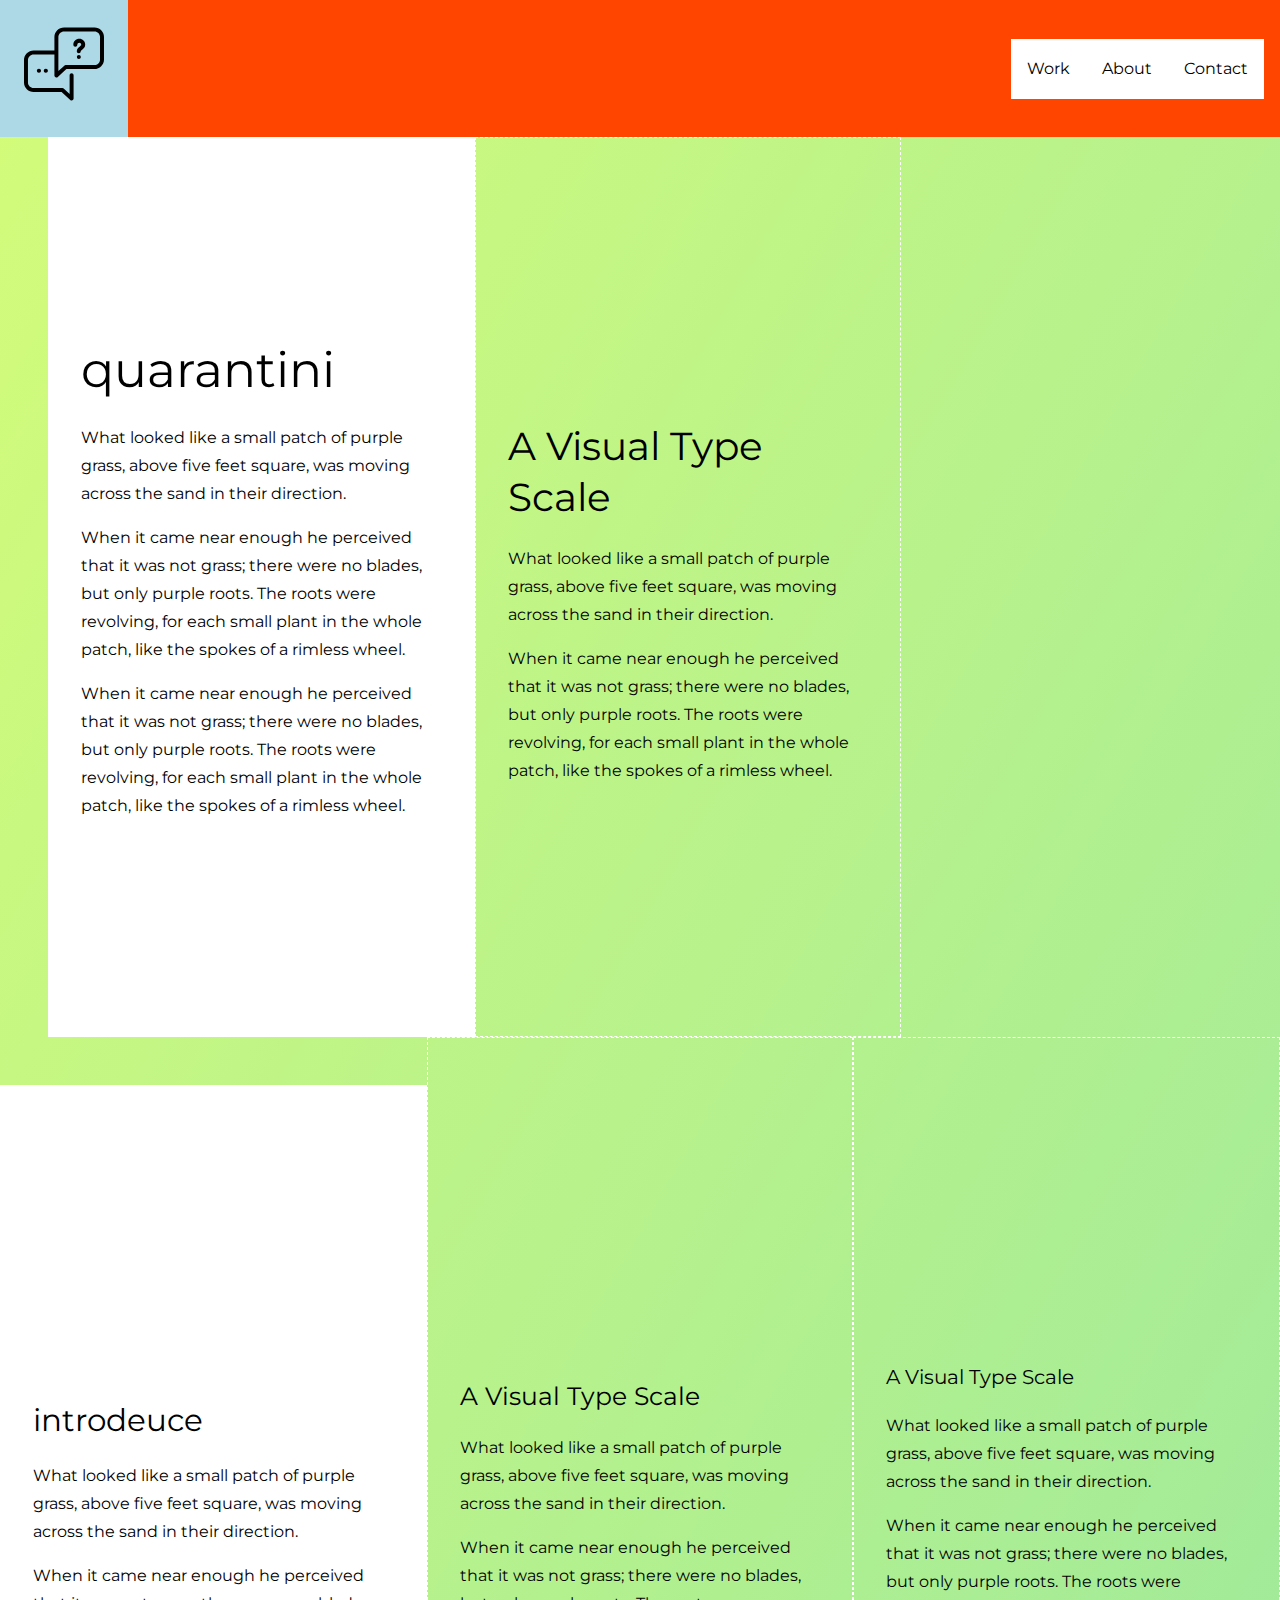
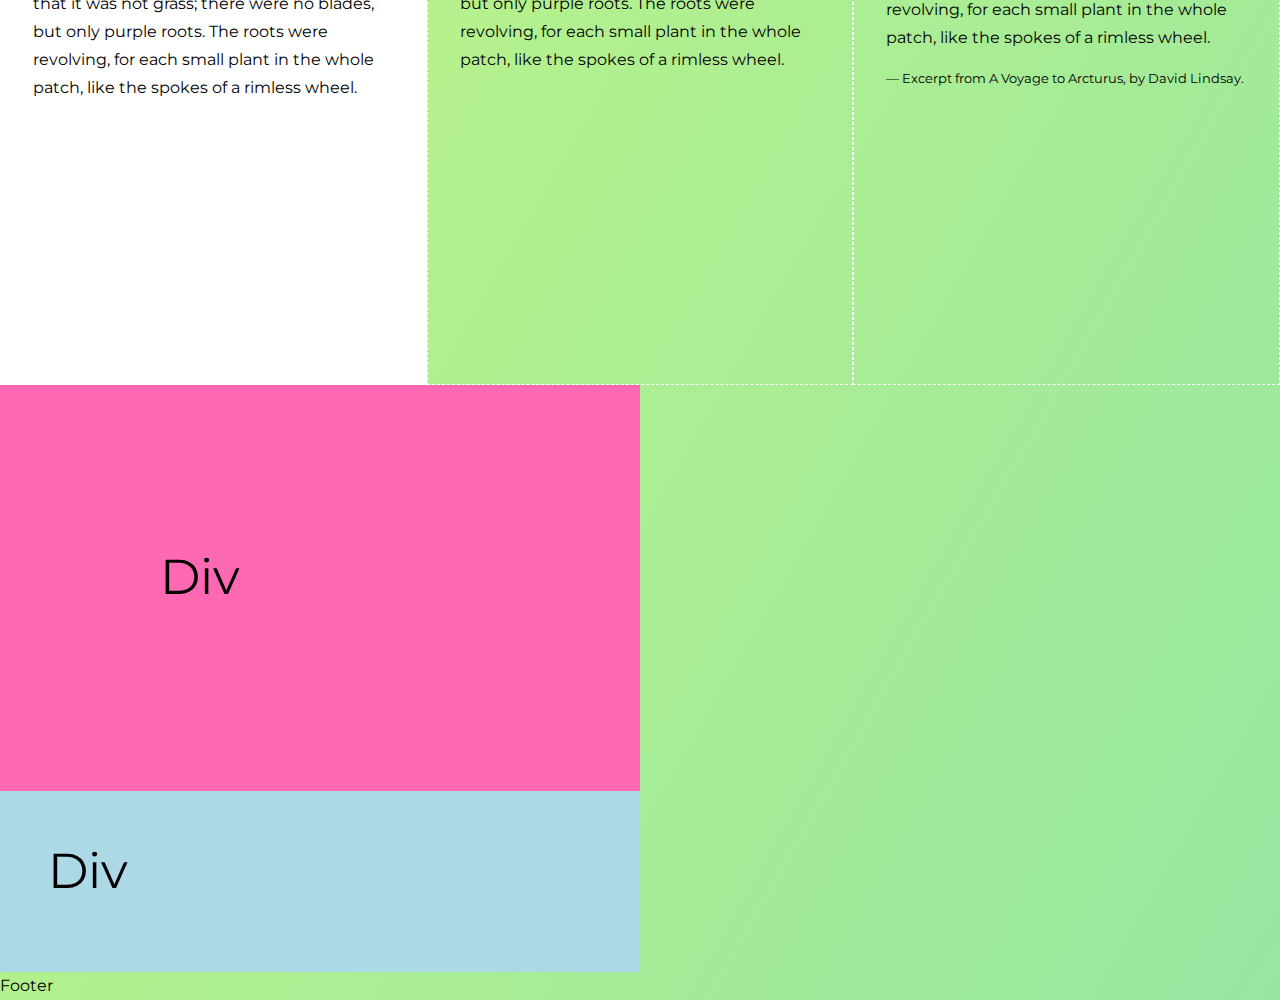
<file: index.html>
<!doctype html>
<html>

<head>
    <title>Your Name | </title>
    <meta charset="utf-8">
    <link rel="stylesheet" type="text/css" href="styles/styles.css">
</head>

<body>
    <header class="header">
        <div class="branding">
            <img src="assets/logo.svg" alt="Logo">
        </div>
        <ul class="nav">
            <li class="nav-item">Work</li>
            <li class="nav-item">About</li>
            <li class="nav-item">Contact</li>
        </ul>

    </header>
    <div class="project-wrapper">
        <section class="project quarantini">
            <div class="project-description">
                <h1>quarantini</h1>

                <p>What looked like a small patch of purple grass, above five feet square, was moving across the sand in their direction.</p>

                <p>When it came near enough he perceived that it was not grass; there were no blades, but only purple roots. The roots were revolving, for each small plant in the whole patch, like the spokes of a rimless wheel.</p>
                <p>When it came near enough he perceived that it was not grass; there were no blades, but only purple roots. The roots were revolving, for each small plant in the whole patch, like the spokes of a rimless wheel.</p>
            </div>
        </section>

        <section class="project c-tacofusion-restaurant-branding">
            <div class="project-description">
                <h2>A Visual Type Scale</h2>

                <p>What looked like a small patch of purple grass, above five feet square, was moving across the sand in their direction.</p>

                <p>When it came near enough he perceived that it was not grass; there were no blades, but only purple roots. The roots were revolving, for each small plant in the whole patch, like the spokes of a rimless wheel.</p>
            </div>
        </section>
        <section class="project introdeuce">
            <div class="project-description">
                <h3>introdeuce</h3>

                <p>What looked like a small patch of purple grass, above five feet square, was moving across the sand in their direction.</p>

                <p>When it came near enough he perceived that it was not grass; there were no blades, but only purple roots. The roots were revolving, for each small plant in the whole patch, like the spokes of a rimless wheel.</p>
            </div>
        </section>
        <section class="project">
            <div class="project-description">
                <h4>A Visual Type Scale</h4>

                <p>What looked like a small patch of purple grass, above five feet square, was moving across the sand in their direction.</p>

                <p>When it came near enough he perceived that it was not grass; there were no blades, but only purple roots. The roots were revolving, for each small plant in the whole patch, like the spokes of a rimless wheel.</p>
            </div>
        </section>
        <section class="project">
            <div class="project-description">
                <h5>A Visual Type Scale</h5>

                <p>What looked like a small patch of purple grass, above five feet square, was moving across the sand in their direction.</p>

                <p>When it came near enough he perceived that it was not grass; there were no blades, but only purple roots. The roots were revolving, for each small plant in the whole patch, like the spokes of a rimless wheel.</p>

                <p class="text_small">— Excerpt from A Voyage to Arcturus, by David Lindsay.</p>
            </div>
        </section>

        <div class="wrapper">
            <div class="box-1">
                <h1>Div</h1>
            </div>
            <div class="box-2">
                <h1>Div</h1>
            </div>
        </div>
    </div>
    <!--this ends the project wrapper-->


    <footer>Footer</footer>

</body></html>
</file>
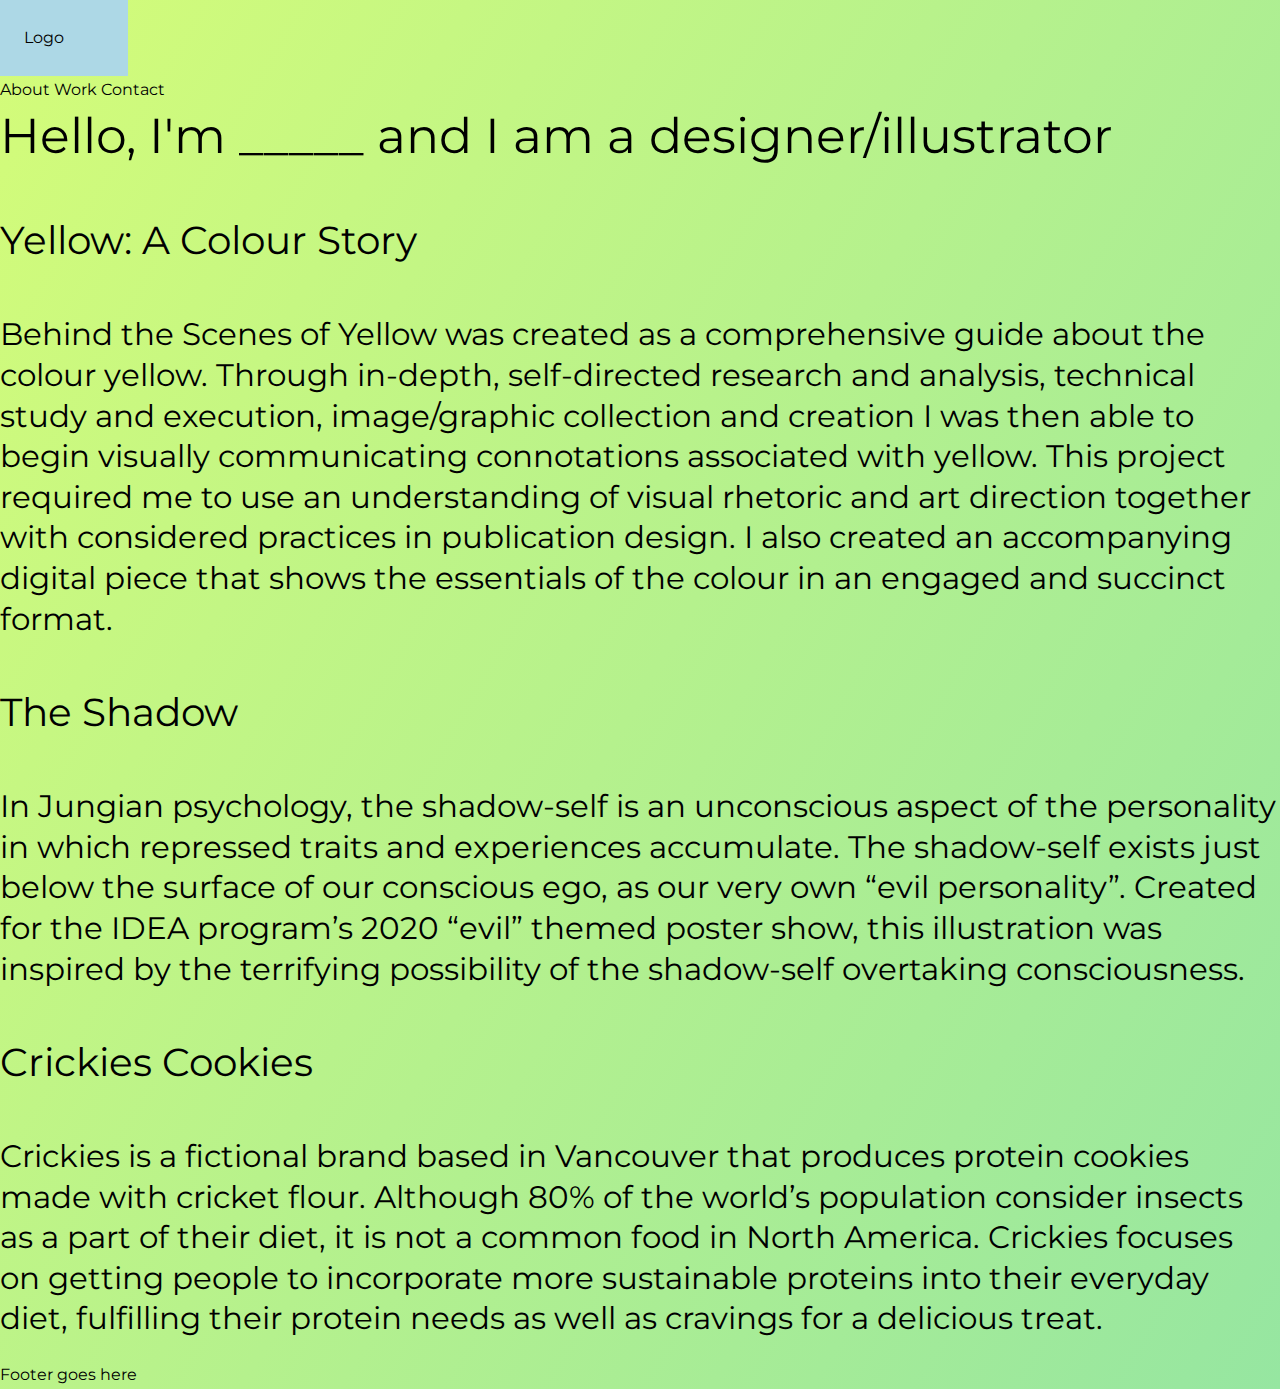
<file: grid.html>
<!doctype html>
<html>

<head>
    <meta charset='utf-8'>
    <title>Your Name</title>
    <link href="styles/styles.css" rel="stylesheet" type="text/css">
    <meta name="description" content="Page description for Google">
</head>

<body>

    <header>
        <div class="branding">Logo</div>
        <nav>About Work Contact</nav>
    </header>

    <section class="hero">
        <h1 class="site-title">Hello, I'm _____ and I am a designer/illustrator</h1>
    </section>

    <section class="design-development">
        <h2 class="subhead-design-development">Yellow: A Colour Story</h2>
        <h3>Behind the Scenes of Yellow was created as a comprehensive guide about the colour yellow. Through in-depth, self-directed research and analysis, technical study and execution, image/graphic collection and creation I was then able to begin visually communicating connotations associated with yellow. This project required me to use an understanding of visual rhetoric and art direction together with considered practices in publication design. I also created an accompanying digital piece that shows the essentials of the colour in an engaged and succinct format.</h3>
    </section>
    <section class="icon1"></section>
    <section class="marketing">
        <h2 class="subhead-marketing">The Shadow</h2>
        <h3>In Jungian psychology, the shadow-self is an unconscious aspect of the personality in which repressed traits and experiences accumulate. The shadow-self exists just below the surface of our conscious ego, as our very own “evil personality”. Created for the IDEA program’s 2020 “evil” themed poster show, this illustration was inspired by the terrifying possibility of the shadow-self overtaking consciousness.</h3>
    </section>
    <section class="icon2"></section>
    <section class="education">
        <h2 class="subhead-education">Crickies Cookies</h2>
        <h3>Crickies is a fictional brand based in Vancouver that produces protein cookies made with cricket flour. Although 80% of the world’s population consider insects as a part of their diet, it is not a common food in North America. Crickies focuses on getting people to incorporate more sustainable proteins into their everyday diet, fulfilling their protein needs as well as cravings for a delicious treat.</h3>
    </section>
    <section class="footer">Footer goes here</section>


</body>

</html>
</file>
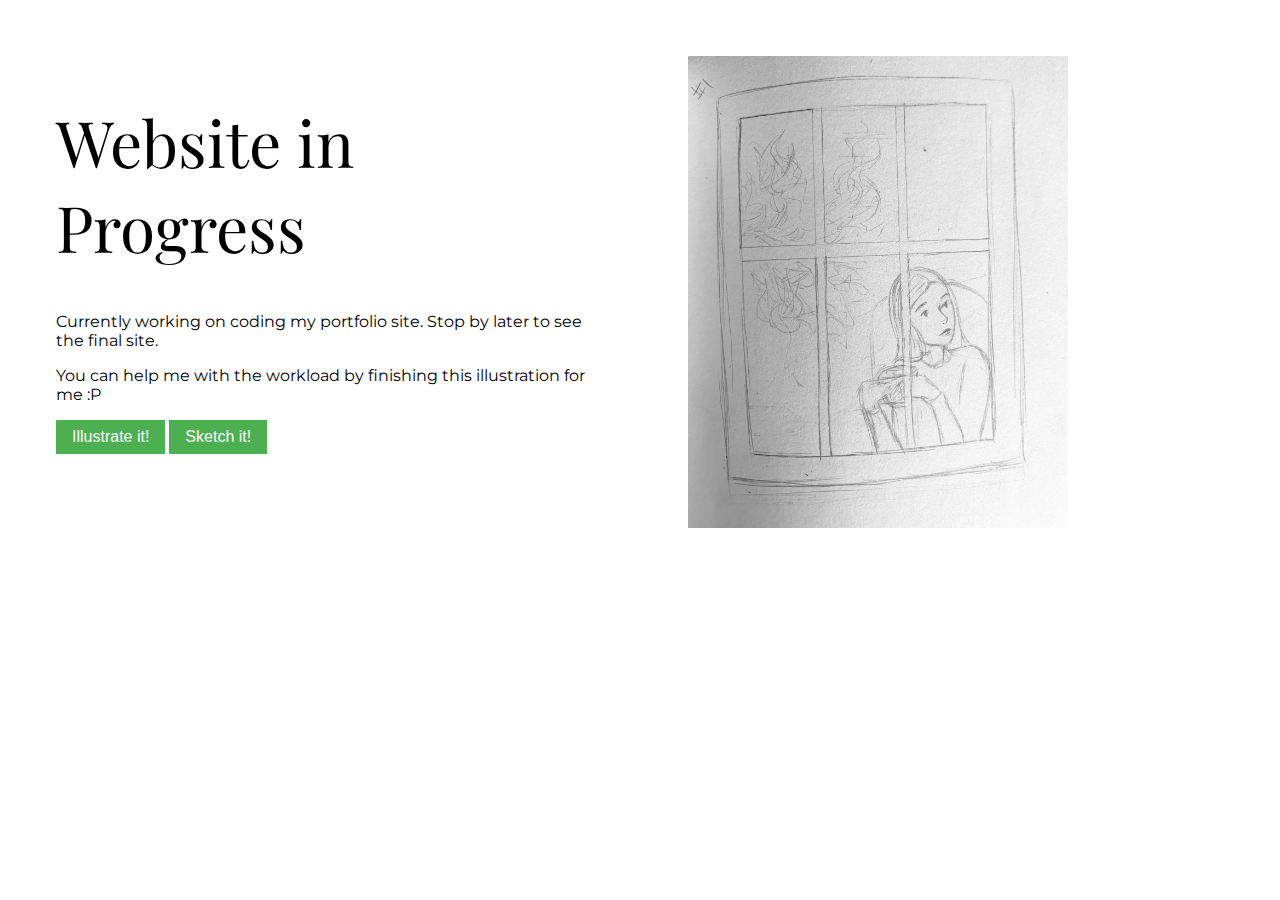
<file: student-idea22/change-html-attributes.html>
<!doctype html>
<html>

<head>
    <title>Change HTML Attributes</title>
    <link href="https://fonts.googleapis.com/css?family=Montserrat|Playfair+Display" rel="stylesheet">
    <style type="text/css">
    html {
            box-sizing: border-box;
        }
        
        *,
        *:before,
        *:after {
            box-sizing: inherit;
        }
        
        button {
            background-color: #4CAF50;
            border: none;
            color: white;
            padding: 0.5em 1em;
            text-align: center;
            text-decoration: none;
            display: inline-block;
            font-size: 1em;
        }
        
        body {
            font: 100% 'Montserrat', sans-serif;
        }
        
        h1 {
            font: 4em 'Playfair Display', serif;
        }
        
        aside,
        article {
            width: 50%;
            float: left;
            padding: 3em;
        }
    }
    </style>
</head>

<body>
    <aside>
        <h1>Website in Progress</h1>
        <p>Currently working on coding my portfolio site. Stop by later to see the final site.</p>
        <p>You can help me with the workload by finishing this illustration for me :P</p>
                <button onclick="document.getElementById('myImage').src='agoraphobia-illustration.JPG'">Illustrate it!</button>
        <button onclick="document.getElementById('myImage').src='agoraphobia-sketch.jpg'">Sketch it!</button>
    </aside>
   <article><img id="myImage" src="agoraphobia-sketch.jpg" width="380" height="472" alt=""></article>
</body>
</html>
</file>
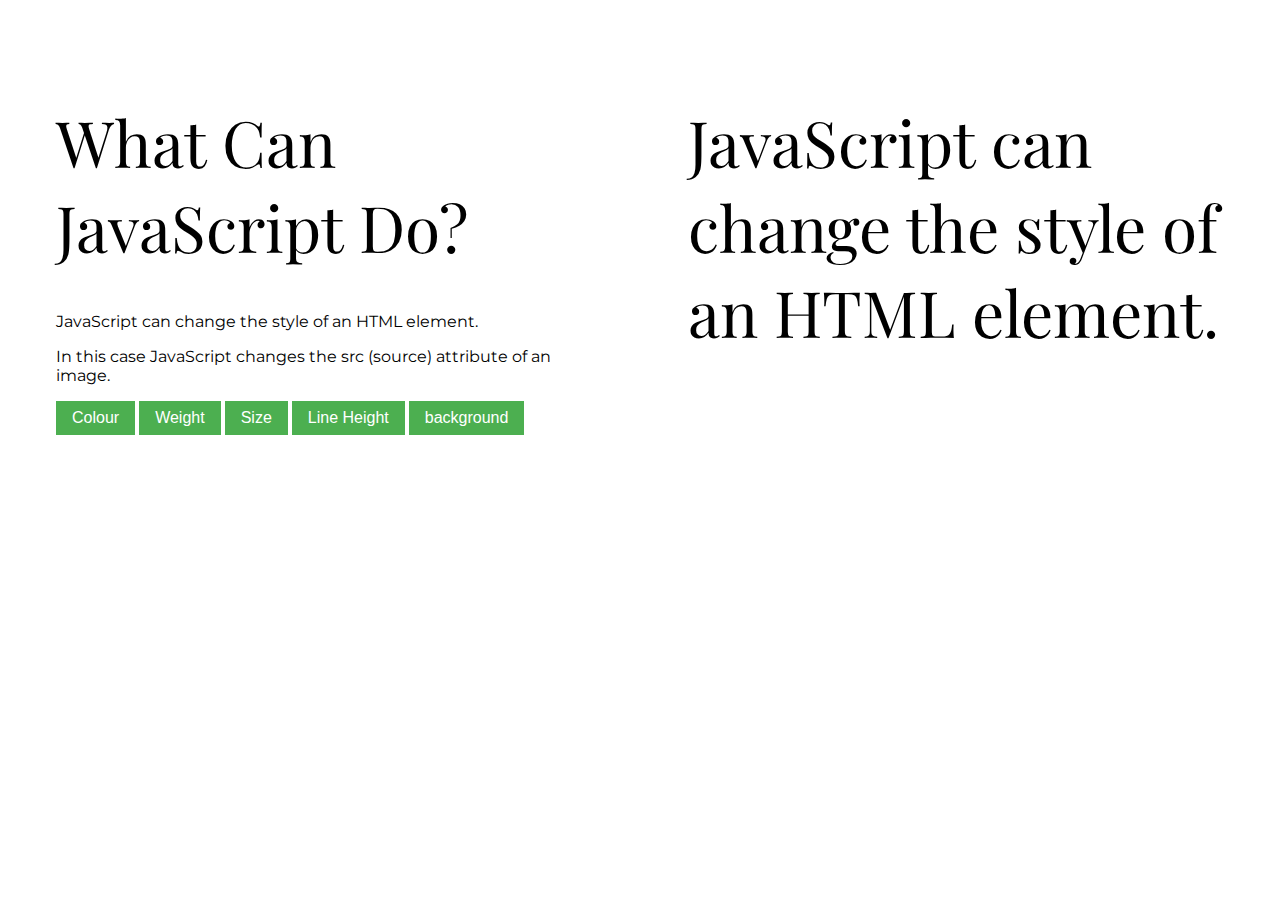
<file: student-idea22/change-styles.html>
<!doctype html>
<html>

<head>
    <title>Change Styles</title>
    <link href="https://fonts.googleapis.com/css?family=Montserrat|Playfair+Display" rel="stylesheet">
    <style type="text/css">
    html {
            box-sizing: border-box;
        }
        
        *,
        *:before,
        *:after {
            box-sizing: inherit;
        }
        
        button {
            background-color: #4CAF50;
            border: none;
            color: white;
            padding: 0.5em 1em;
            text-align: center;
            text-decoration: none;
            display: inline-block;
            font-size: 1em;
        }
        
        body {
            font: 100% 'Montserrat', sans-serif;
        }
        
        h1 {
            font: 4em 'Playfair Display', serif;
        }
        
        aside,
        article {
            width: 50%;
            float: left;
            padding: 3em;
        }
    }
    </style>
</head>

<body>
    <aside>
        <h1>What Can JavaScript Do?</h1>
        <p>JavaScript can change the style of an HTML element.</p>
        <p>In this case JavaScript changes the src (source) attribute of an image.</p>
                <button type="button" onclick="document.getElementById('demo').style.color='#ffe75a'">Colour</button>
        <button type="button" onclick="document.getElementById('demo').style.fontWeight='bold'">Weight</button>
        <button type="button" onclick="document.getElementById('demo').style.fontSize='2em'">Size</button>
        <button type="button" onclick="document.getElementById('demo').style.lineHeight='2em'">Line Height</button>
        <button type="button" onclick="document.getElementById('demo').style.background='orange'">background</button>
    </aside>
    <article>
        <h1 id="demo">JavaScript can change the style of an HTML element.</h1></article>
</body>

</html>
</file>
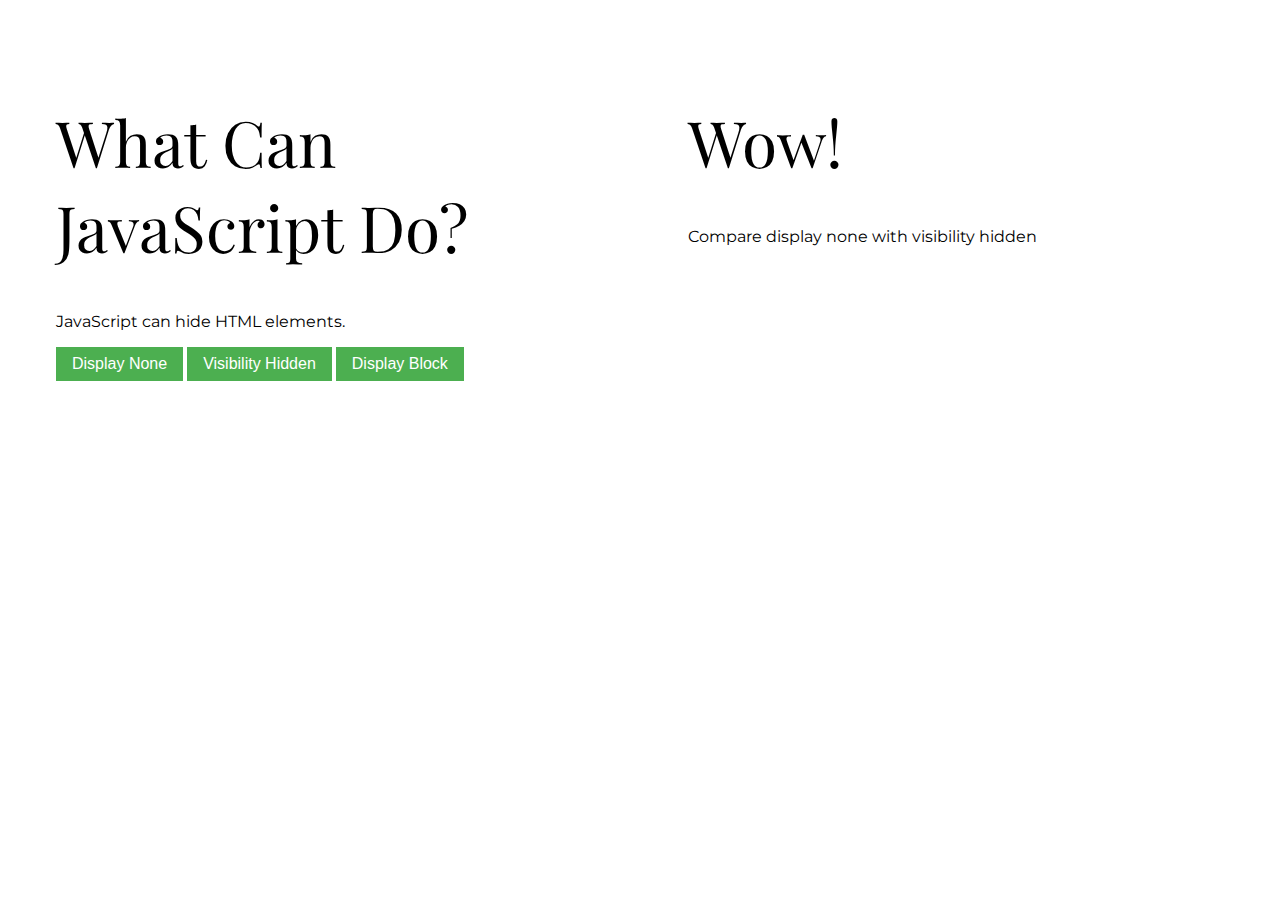
<file: student-idea22/hide-elements.html>
<!doctype html>
<html>

<head>
    <title>Hide Elements</title>
    <link href="https://fonts.googleapis.com/css?family=Montserrat|Playfair+Display" rel="stylesheet">
    <style type="text/css">
        html {
            box-sizing: border-box;
        }

        *,
        *:before,
        *:after {
            box-sizing: inherit;
        }

        button {
            background-color: #4CAF50;
            border: none;
            color: white;
            padding: 0.5em 1em;
            text-align: center;
            text-decoration: none;
            display: inline-block;
            font-size: 1em;
        }

        body {
            font: 100% 'Montserrat', sans-serif;
        }

        h1 {
            font: 4em 'Playfair Display', serif;
        }

        aside,
        article {
            width: 50%;
            float: left;
            padding: 3em;
        }
        }
    </style>
</head>

<body>
    <aside>
        <h1>What Can JavaScript Do?</h1>
        <p>JavaScript can hide HTML elements.</p>
        <button type="button" onclick="document.getElementById('demo').style.display='none'">Display None</button>
        <button type="button" onclick="document.getElementById('demo').style.visibility='hidden'">Visibility Hidden</button>
        <button type="button" onclick="document.getElementById('demo').style.display='block'">Display Block</button>
    </aside>
    <article>
        <h1 id="demo">Wow!</h1>
        <p>Compare display none with visibility hidden</p>
    </article>
</body></html>
</file>
<file: styles/styles.css>
@import url('https://fonts.googleapis.com/css?family=Montserrat:400');
@import url('reset.css');

/* apply a natural box layout model to all elements, but allowing components to change */
html {
    box-sizing: border-box;
}

*,
*:before,
*:after {
    box-sizing: inherit;
}



html {
    font-size: 100%;
    /*16px*/
}

body {
    background-image: linear-gradient(120deg, #d4fc79 0%, #96e6a1 100%);
    font-family: 'Montserrat', sans-serif;
    font-weight: 400;
    line-height: 1.75;
    color: #000000;


}


/* Typography Styles */

p {
    margin-bottom: 1rem;
}

h1,
h2,
h3,
h4,
h5 {
    margin: 3rem 0 1.38rem;
    font-family: 'Montserrat', sans-serif;
    font-weight: 400;
    line-height: 1.3;
}

h1 {
    margin-top: 0;
    font-size: 3.052rem;
}

h2 {
    font-size: 2.441rem;
}

h3 {
    font-size: 1.953rem;
}

h4 {
    font-size: 1.563rem;
}

h5 {
    font-size: 1.25rem;
}

small,
.text_small {
    font-size: 0.8rem;
}


/* Hyperlink Styles */


.wrapper {
    width: 100%;
}

.box-1 {
    width: 50%;
    background: hotpink;
    padding: 10em;



}

.box-2 {
    width: 50%;
    background: lightblue;
    padding: 3em;

}

/* Header Styles */
.header {
    display: flex;
}

.branding {
    background: lightblue;
    padding: 1.5em;
    width: 10%;
}

.nav {
    background: orangered;
    padding: 1em;
    width: 90%;
    display: flex;
    flex-direction: row;
    align-items: center;
    justify-content: flex-end;
}

.nav-item {
    background: white;
    padding: 1em;
}


.project {
    border: 1px dashed white;
    width: 33.3333%;
    min-height: 100vh;
    display: flex;
    justify-content: center;
    align-items: center;
    padding: 2em;
}

.project-wrapper {
    display: flex;
    flex-direction: row;
    flex-wrap: wrap;

}

.quarantini {
    margin-left: 3em;
    background: white;
}

.introdeuce {
    margin-top: 3em;
    background: white;
}
</file>
